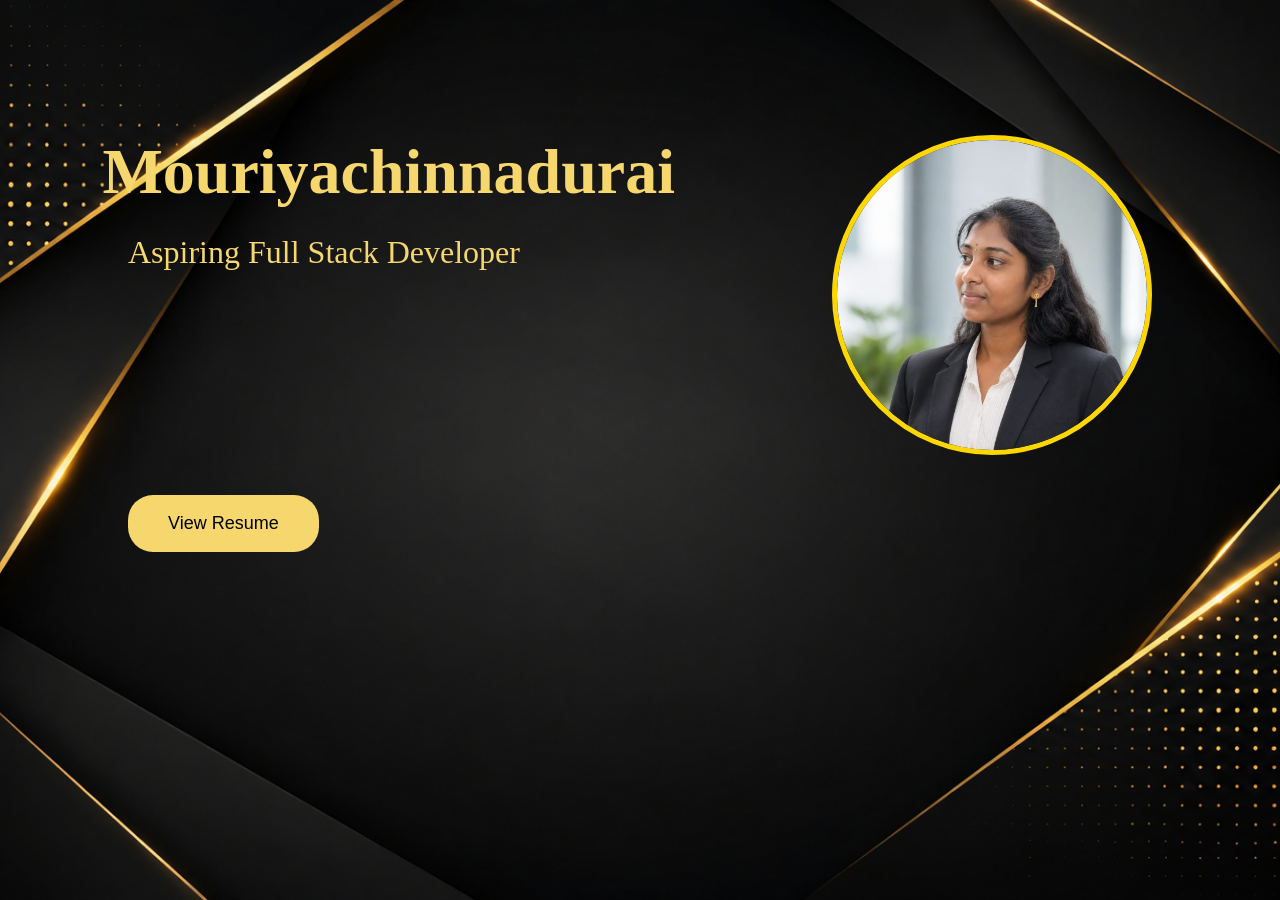
<file: index.html>
<!DOCTYPE html>
<html lang="en">
<head>
    <meta charset="UTF-8">
    <meta name="viewport" content="width=device-width, initial-scale=1.0">
    <title>Resume</title>
    <link rel="stylesheet" href="riya.css">
</head>
<body>
<h1>Mouriyachinnadurai</h1>
<p>Aspiring Full Stack Developer</p>
<img src="riya2.jpeg">
<a href="riya1.html">
    <button>View Resume</button>
</a>
</body>
</html>
</file>
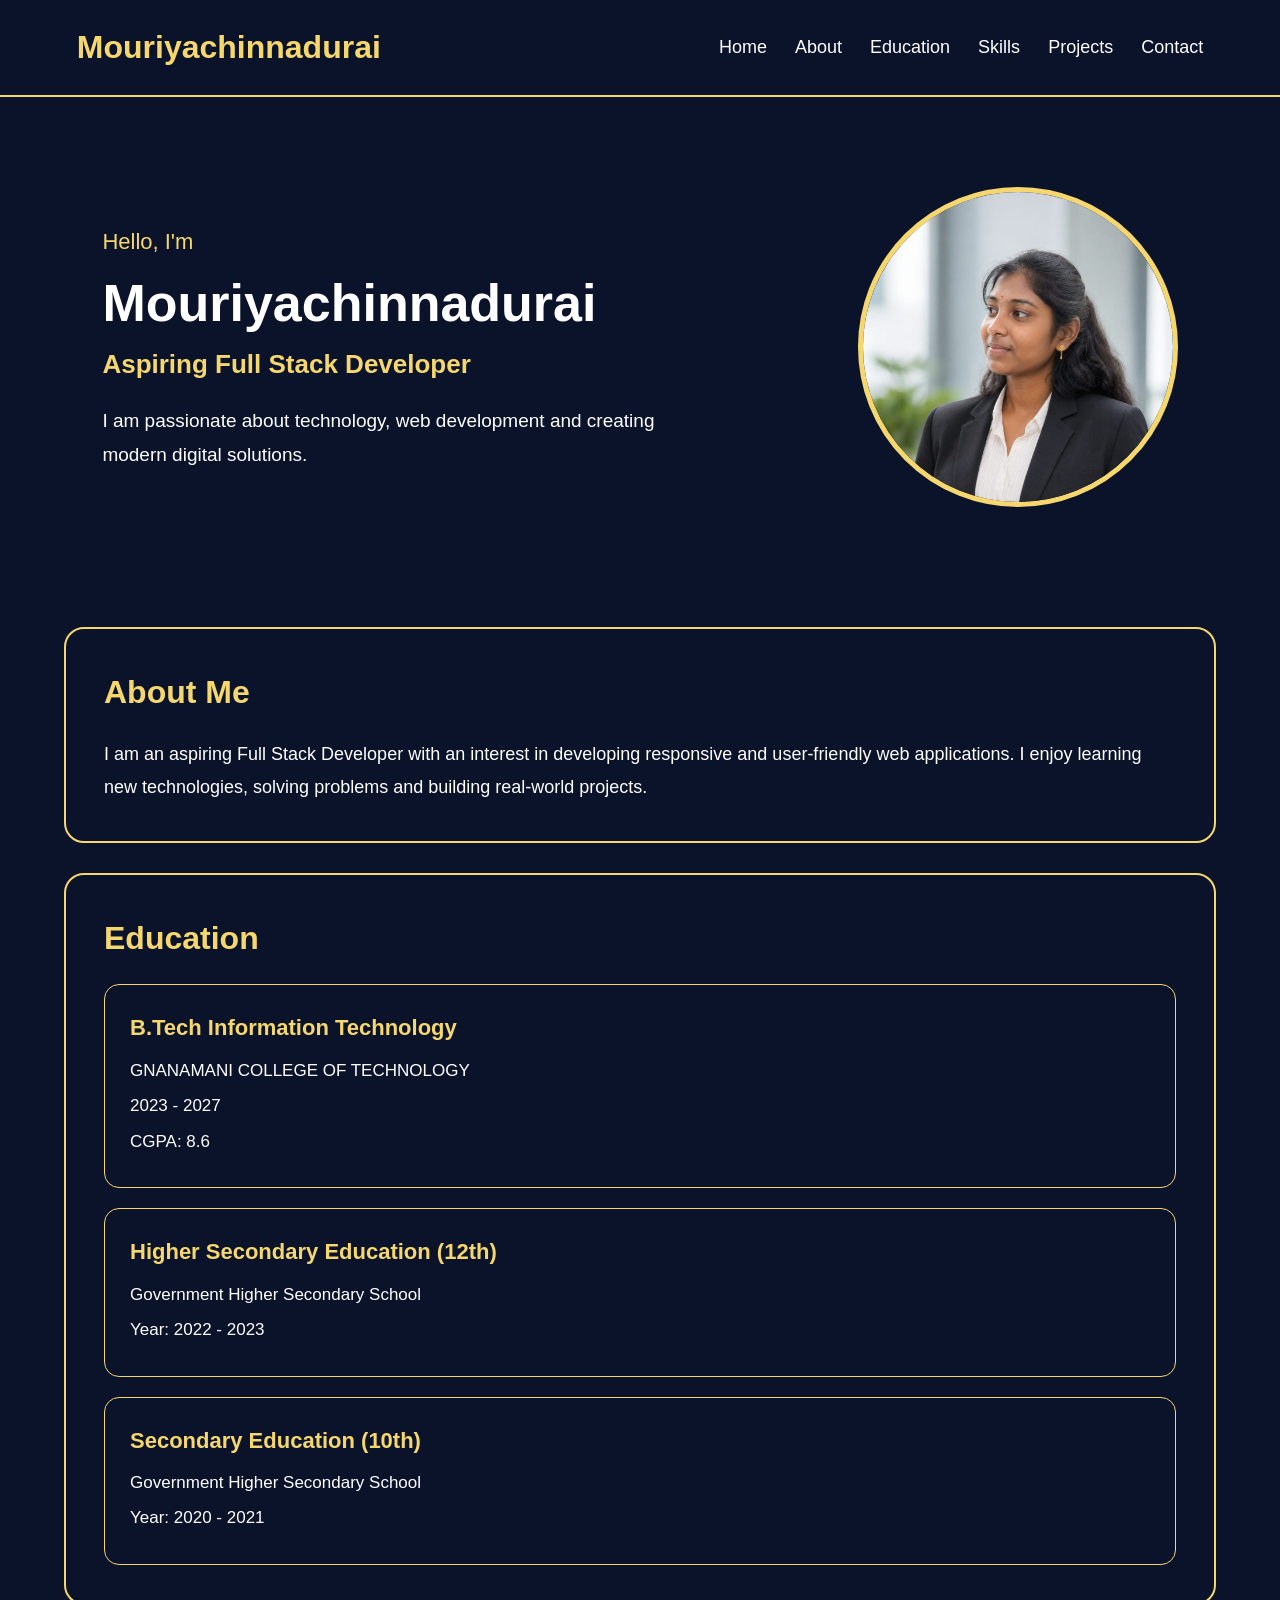
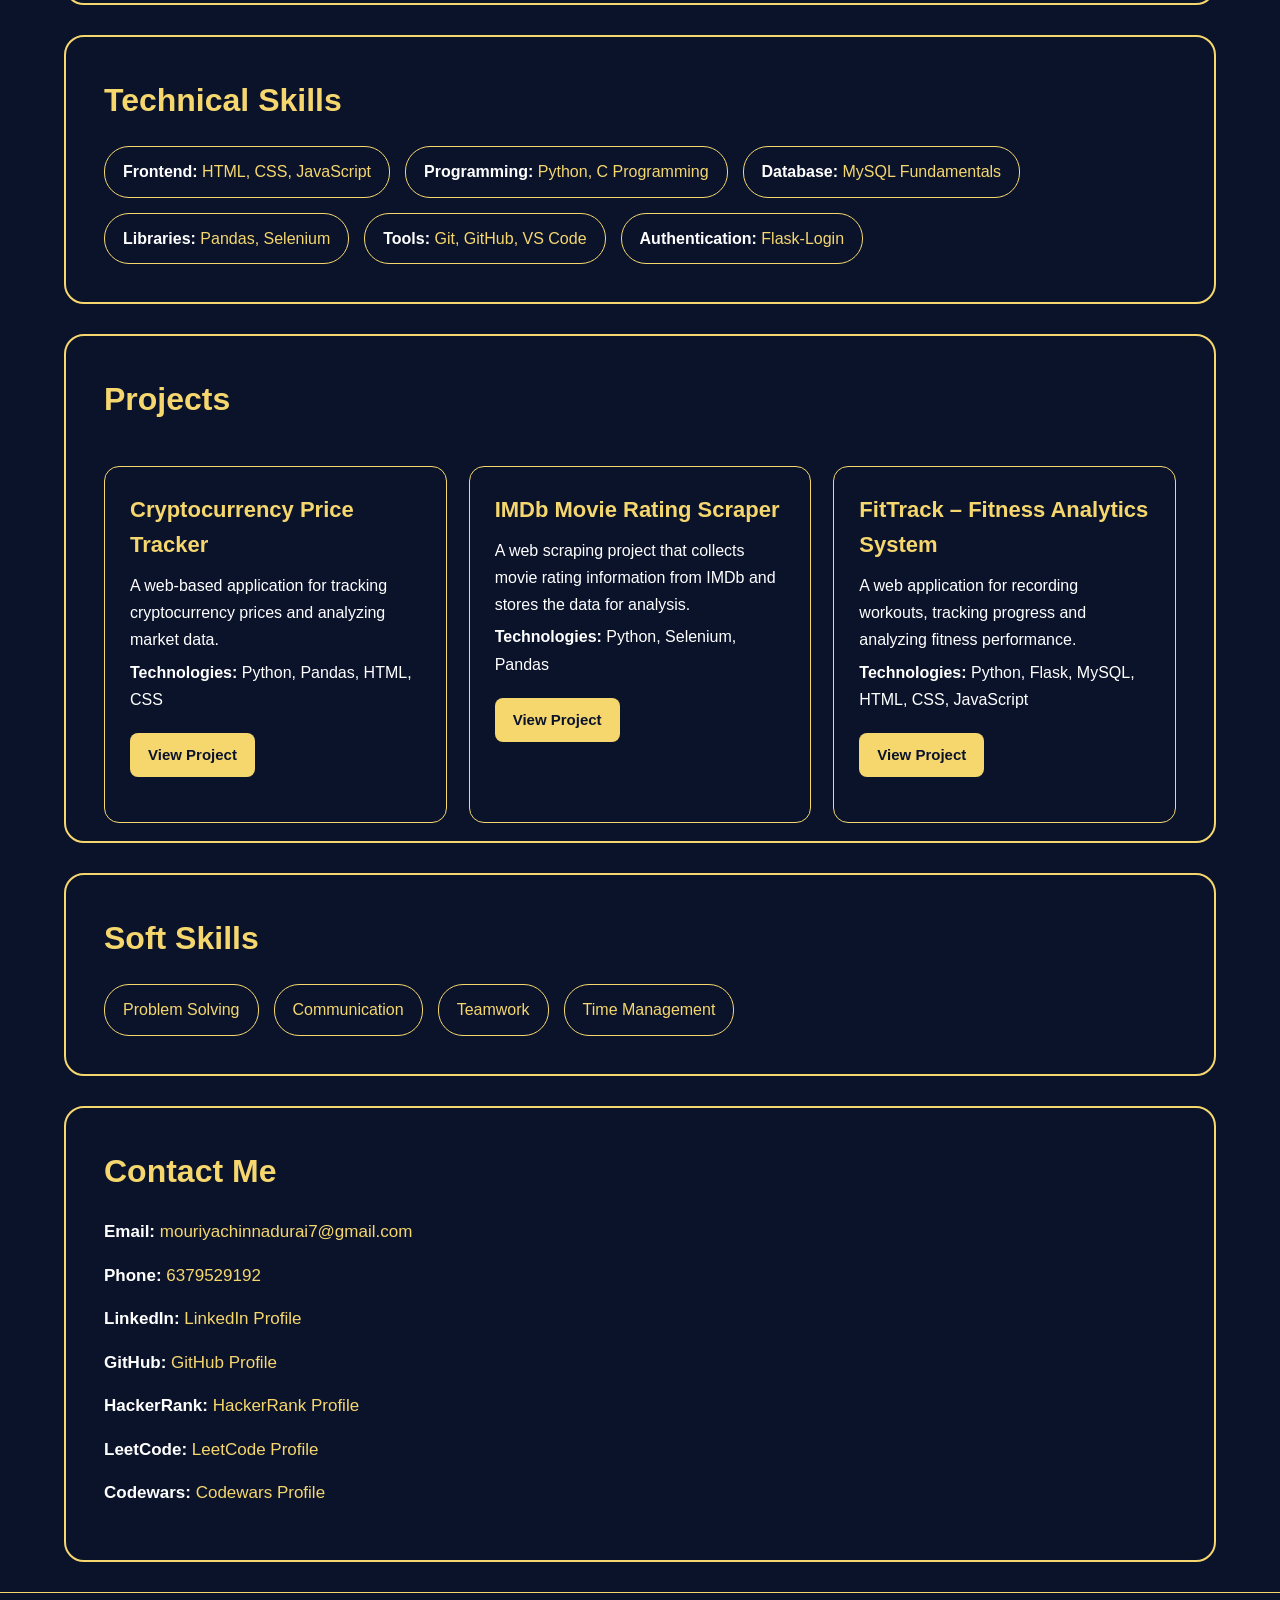
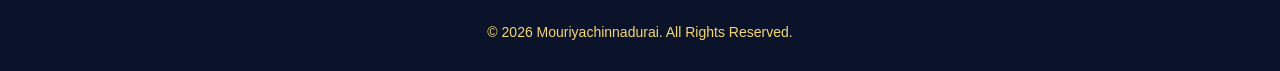
<file: riya1.html>
<!DOCTYPE html>
<html lang="en">

<head>
    <meta charset="UTF-8">
    <meta name="viewport" content="width=device-width, initial-scale=1.0">

    <title>Mouriyachinnadurai | Portfolio</title>

    <link rel="stylesheet" href="riya1.css">
</head>

<body>

    <!-- Navigation -->
    <nav class="navbar">

        <h2>Mouriyachinnadurai</h2>

        <div class="nav-links">
            <a href="#home">Home</a>
            <a href="#about">About</a>
            <a href="#education">Education</a>
            <a href="#skills">Skills</a>
            <a href="#projects">Projects</a>
            <a href="#contact">Contact</a>
        </div>

    </nav>


    <!-- Hero Section -->
    <section class="hero" id="home">

        <div class="hero-text">

            <p>Hello, I'm</p>

            <h1>Mouriyachinnadurai</h1>

            <h2>Aspiring Full Stack Developer</h2>

            <p>
                I am passionate about technology, web development
                and creating modern digital solutions.
            </p>

        </div>

        <div class="hero-image">

           <img src="riya2.jpeg"
     alt="Mouriyachinnadurai">

        </div>

    </section>


    <!-- About Section -->
    <section class="section" id="about">

        <h2>About Me</h2>

        <p>
            I am an aspiring Full Stack Developer with an interest
            in developing responsive and user-friendly web applications.
            I enjoy learning new technologies, solving problems and
            building real-world projects.
        </p>

    </section>


    <!-- Education Section -->
    <section class="section" id="education">

        <h2>Education</h2>

        <div class="card">

            <h3>B.Tech Information Technology</h3>

            <p>GNANAMANI COLLEGE OF TECHNOLOGY</p>

            <p>2023 - 2027</p>

            <p>CGPA: 8.6</p>

        </div>


        <div class="card">

            <h3>Higher Secondary Education (12th)</h3>

            <p>Government Higher Secondary School</p>

            <p>Year: 2022 - 2023</p>

        </div>


        <div class="card">

            <h3>Secondary Education (10th)</h3>

            <p>Government Higher Secondary School</p>

            <p>Year: 2020 - 2021</p>

        </div>

    </section>


    <!-- Skills Section -->
    <section class="section" id="skills">

        <h2>Technical Skills</h2>

        <div class="skills">

            <span>
                <b>Frontend:</b> HTML, CSS, JavaScript
            </span>

            <span>
                <b>Programming:</b> Python, C Programming
            </span>

            <span>
                <b>Database:</b> MySQL Fundamentals
            </span>

            <span>
                <b>Libraries:</b> Pandas, Selenium
            </span>

            <span>
                <b>Tools:</b> Git, GitHub, VS Code
            </span>

            <span>
                <b>Authentication:</b> Flask-Login
            </span>

        </div>

    </section>


    <!-- Projects Section -->
    <section class="section" id="projects">

        <h2>Projects</h2>

        <div class="project-container">


            <!-- Cryptocurrency Project -->
            <div class="card">

                <h3>Cryptocurrency Price Tracker</h3>

                <p>
                    A web-based application for tracking cryptocurrency
                    prices and analyzing market data.
                </p>

                <p>
                    <b>Technologies:</b>
                    Python, Pandas, HTML, CSS
                </p>

                <a href=https://mouriyachinnadurai7-cryptocurrency-price-track-dashboard-bvz7ho.streamlit.app/
                   target="_blank"
                   rel="noopener noreferrer">
                    View Project
                </a>

            </div>


            <!-- IMDb Project -->
            <div class="card">

                <h3>IMDb Movie Rating Scraper</h3>

                <p>
                    A web scraping project that collects movie rating
                    information from IMDb and stores the data for analysis.
                </p>

                <p>
                    <b>Technologies:</b>
                    Python, Selenium, Pandas
                </p>

                <a href="YOUR_IMDB_PROJECT_LINK"
                   target="_blank"
                   rel="noopener noreferrer">
                    View Project
                </a>

            </div>


            <!-- FitTrack Project -->
            <div class="card">

                <h3>FitTrack – Fitness Analytics System</h3>

                <p>
                    A web application for recording workouts, tracking
                    progress and analyzing fitness performance.
                </p>

                <p>
                    <b>Technologies:</b>
                    Python, Flask, MySQL, HTML, CSS, JavaScript
                </p>

                <a href="YOUR_FITTRACK_PROJECT_LINK"
                   target="_blank"
                   rel="noopener noreferrer">
                    View Project
                </a>

            </div>

        </div>

    </section>


    <!-- Soft Skills Section -->
    <section class="section">

        <h2>Soft Skills</h2>

        <div class="skills">

            <span>Problem Solving</span>
            <span>Communication</span>
            <span>Teamwork</span>
            <span>Time Management</span>

        </div>

    </section>


    <!-- Contact Section -->
    <section class="section" id="contact">

        <h2>Contact Me</h2>

        <div class="contact-details">

            <p>
                <strong>Email:</strong>

                <a href="mailto:mouriyachinnadurai7@gmail.com">
                    mouriyachinnadurai7@gmail.com
                </a>
            </p>


            <p>
                <strong>Phone:</strong>

                <a href="tel:6379529192">
                    6379529192
                </a>
            </p>


            <p>
                <strong>LinkedIn:</strong>

                <a href="https://www.linkedin.com/in/mouriya-chinnadurai-66402a372/"
                   target="_blank"
                   rel="noopener noreferrer">
                    LinkedIn Profile
                </a>
            </p>


            <p>
                <strong>GitHub:</strong>

                <a href="https://github.com/Mouriyachinnadurai7"
                   target="_blank"
                   rel="noopener noreferrer">
                    GitHub Profile
                </a>
            </p>


            <p>
                <strong>HackerRank:</strong>

                <a href="https://www.hackerrank.com/profile/mouriyachinnadu1"
                   target="_blank"
                   rel="noopener noreferrer">
                    HackerRank Profile
                </a>
            </p>


            <p>
                <strong>LeetCode:</strong>

                <a href="https://leetcode.com/u/mouriyachinnadurai/"
                   target="_blank"
                   rel="noopener noreferrer">
                    LeetCode Profile
                </a>
            </p>


            <p>
                <strong>Codewars:</strong>

                <a href=https://www.codewars.com/users/Mouriya
                   target="_blank"
                   rel="noopener noreferrer">
                    Codewars Profile
                </a>
            </p>

        </div>

    </section>


    <!-- Footer -->
    <footer>

        <p>
            © 2026 Mouriyachinnadurai. All Rights Reserved.
        </p>

    </footer>

</body>

</html>
</file>
<file: riya.css>
* {
    margin: 0;
    padding: 0;
    box-sizing: border-box;
}

body {
    min-height: 100vh;
    background-image: url("./riya.png");
    background-repeat: no-repeat;
    background-size: cover;
    background-position: center;
    background-attachment: fixed;
    overflow-x: hidden;
}

/* Main Heading */
h1 {
    color: #F5D76E;
    text-align: left;
    font-size: clamp(40px, 5vw, 80px);
    margin: 0;
    padding-top: 15vh;
    margin-left: 8vw;
}

/* Subtitle */
p {
    color: #F5D76E;
    text-align: left;
    font-size: clamp(20px, 2.5vw, 40px);
    margin: 25px 0 0 10vw;
}
/* Profile Image */
img {
    width: clamp(180px, 25vw, 350px);
    height: clamp(180px, 25vw, 350px);
    border-radius: 50%;
    object-fit: cover;
    border: 5px solid gold;

    position: absolute;
    top: 15vh;
    right: 10vw;
}



/* View Resume Button */
button {
    padding: 18px 40px;
    background-color: #F5D76E;
    border: none;
    border-radius: 25px;
    font-size: 18px;
    cursor: pointer;

    position: absolute;
    left: 10vw;
    top: 55vh;
}

button:active {
    background-color: burlywood;
}


/* ========================= */
/* 📱 PHONE */
/* ========================= */

@media (max-width: 600px) {

    body {
        background-position: center;
        background-attachment: scroll;
    }

    h1 {
        text-align: center;
        font-size: 38px;
        padding-top: 60px;
        margin-left: 0;
        padding-left: 15px;
        padding-right: 15px;
    }

    p {
        text-align: center;
        font-size: 22px;
        margin: 15px 15px 0 15px;
    }

    img {
        position: relative;
        top: auto;
        right: auto;

        width: 200px;
        height: 200px;

        display: block;
        margin: 35px auto 0;
    }

    button {
        position: relative;
        left: auto;
        top: auto;

        display: block;
        margin: 30px auto 0;

        font-size: 17px;
        padding: 15px 30px;
    }
}
</file>
<file: riya1.css>
* {
    margin: 0;
    padding: 0;
    box-sizing: border-box;
}

html {
    scroll-behavior: smooth;
}

body {
    background-color: #0B132B;
    color: white;
    font-family: Arial, sans-serif;
    line-height: 1.6;
}


/* =========================
   Navigation
========================= */

.navbar {
    display: flex;
    justify-content: space-between;
    align-items: center;

    padding: 22px 6%;

    border-bottom: 2px solid #F5D76E;

    position: sticky;
    top: 0;
    z-index: 1000;

    background-color: #0B132B;
}

.navbar h2 {
    color: #F5D76E;
    font-size: 32px;
}

.nav-links {
    display: flex;
    gap: 28px;
}

.nav-links a {
    color: white;
    text-decoration: none;
    font-size: 18px;

    transition: 0.3s;
}

.nav-links a:hover {
    color: #F5D76E;
}


/* =========================
   Hero Section
========================= */

.hero {
    min-height: 500px;

    display: flex;
    justify-content: space-between;
    align-items: center;

    gap: 50px;

    padding: 55px 8%;
}

.hero-text {
    width: 55%;
}

.hero-text p:first-child {
    color: #F5D76E;

    font-size: 22px;

    margin-bottom: 5px;
}

.hero-text h1 {
    font-size: 52px;

    margin: 10px 0;

    line-height: 1.2;
}

.hero-text h2 {
    color: #F5D76E;

    font-size: 26px;

    margin-bottom: 18px;
}

.hero-text p {
    font-size: 19px;

    line-height: 1.8;
}


/* =========================
   Hero Image
========================= */

.hero-image {
    display: flex;

    justify-content: center;
    align-items: center;
}

.hero-image img {
    width: 320px;
    height: 320px;

    object-fit: cover;

    border-radius: 50%;

    border: 5px solid #F5D76E;
}


/* =========================
   Common Section
========================= */

.section {
    width: 90%;
    max-width: 1250px;

    margin: 30px auto;

    padding: 38px;

    border: 2px solid #F5D76E;

    border-radius: 20px;
}

.section h2 {
    color: #F5D76E;

    font-size: 32px;

    margin-bottom: 20px;
}

.section p {
    font-size: 18px;

    line-height: 1.8;
}


/* =========================
   About
========================= */

#about {
    min-height: auto;
}


/* =========================
   Education
========================= */

#education {
    min-height: auto;
}


/* =========================
   Education Cards
========================= */

.card {
    padding: 25px;

    border: 1px solid #F5D76E;

    border-radius: 15px;

    margin-top: 20px;

    transition: 0.3s;
}

.card:hover {
    transform: translateY(-4px);
}

.card h3 {
    color: #F5D76E;

    font-size: 22px;

    margin-bottom: 10px;
}

.card p {
    font-size: 17px;

    margin-bottom: 5px;
}


/* =========================
   Skills
========================= */

#skills {
    min-height: auto;
}

.skills {
    display: flex;

    flex-wrap: wrap;

    gap: 15px;
}

.skills span {
    padding: 12px 18px;

    border: 1px solid #F5D76E;

    border-radius: 25px;

    color: #F5D76E;

    font-size: 16px;

    display: inline-block;
}

.skills span b {
    color: white;
}


/* =========================
   Projects
========================= */

#projects {
    min-height: auto;
}

.project-container {
    display: grid;

    grid-template-columns: repeat(3, 1fr);

    gap: 22px;
}

.project-container .card {
    width: 100%;
    height: 100%;
}

.project-container .card p {
    font-size: 16px;

    line-height: 1.7;
}


/* =========================
   Project Button
========================= */

.project-container .card a {
    display: inline-block;

    margin-top: 15px;

    padding: 10px 18px;

    background-color: #F5D76E;

    color: #0B132B;

    text-decoration: none;

    border-radius: 8px;

    font-size: 15px;

    font-weight: bold;

    transition: 0.3s;
}

.project-container .card a:hover {
    background-color: white;

    color: #0B132B;
}


/* =========================
   Contact
========================= */

.contact-details p {
    font-size: 17px;

    margin-bottom: 13px;
}

.contact-details a {
    color: #F5D76E;

    text-decoration: none;
}

.contact-details a:hover {
    text-decoration: underline;
}


/* =========================
   Footer
========================= */

footer {
    text-align: center;

    padding: 28px;

    border-top: 1px solid #F5D76E;

    color: #F5D76E;

    font-size: 14px;
}


/* =========================
   Tablet
========================= */

@media (max-width: 1000px) {

    .navbar {
        padding: 20px 5%;
    }

    .navbar h2 {
        font-size: 28px;
    }

    .nav-links {
        gap: 18px;
    }

    .nav-links a {
        font-size: 16px;
    }


    /* Hero */

    .hero {
        padding: 55px 6%;

        gap: 40px;
    }

    .hero-text h1 {
        font-size: 44px;
    }

    .hero-text h2 {
        font-size: 23px;
    }

    .hero-text p {
        font-size: 18px;
    }

    .hero-image img {
        width: 280px;
        height: 280px;
    }


    /* Projects */

    .project-container {
        grid-template-columns: repeat(2, 1fr);
    }
}


/* =========================
   Mobile
========================= */

@media (max-width: 650px) {

    /* Navigation */

    .navbar {
        flex-direction: column;

        gap: 15px;

        padding: 18px 15px;
    }

    .navbar h2 {
        font-size: 25px;
    }

    .nav-links {
        flex-wrap: wrap;

        justify-content: center;

        gap: 10px;
    }

    .nav-links a {
        font-size: 14px;
    }


    /* Hero */

    .hero {
        flex-direction: column-reverse;

        text-align: center;

        min-height: auto;

        padding: 45px 20px;

        gap: 30px;
    }

    .hero-text {
        width: 100%;
    }

    .hero-text p:first-child {
        font-size: 19px;
    }

    .hero-text h1 {
        font-size: 36px;

        margin: 10px 0;
    }

    .hero-text h2 {
        font-size: 21px;
    }

    .hero-text p {
        font-size: 16px;

        line-height: 1.7;
    }

    .hero-image img {
        width: 220px;
        height: 220px;
    }


    /* Sections */

    .section {
        width: 92%;

        margin: 25px auto;

        padding: 25px 20px;

        border-radius: 18px;
    }

    .section h2 {
        font-size: 27px;
    }

    .section p {
        font-size: 16px;
    }


    /* Cards */

    .card {
        padding: 20px;
    }

    .card h3 {
        font-size: 20px;
    }

    .card p {
        font-size: 15px;
    }


    /* Skills */

    .skills {
        gap: 9px;
    }

    .skills span {
        padding: 9px 13px;

        font-size: 14px;
    }


    /* Projects */

    .project-container {
        grid-template-columns: 1fr;

        gap: 15px;
    }

    .project-container .card {
        width: 100%;
    }

    .project-container .card p {
        font-size: 15px;
    }


    /* Contact */

    .contact-details p {
        font-size: 14px;

        word-break: break-word;
    }


    /* Footer */

    footer {
        padding: 20px 10px;

        font-size: 12px;
    }
}
</file>
